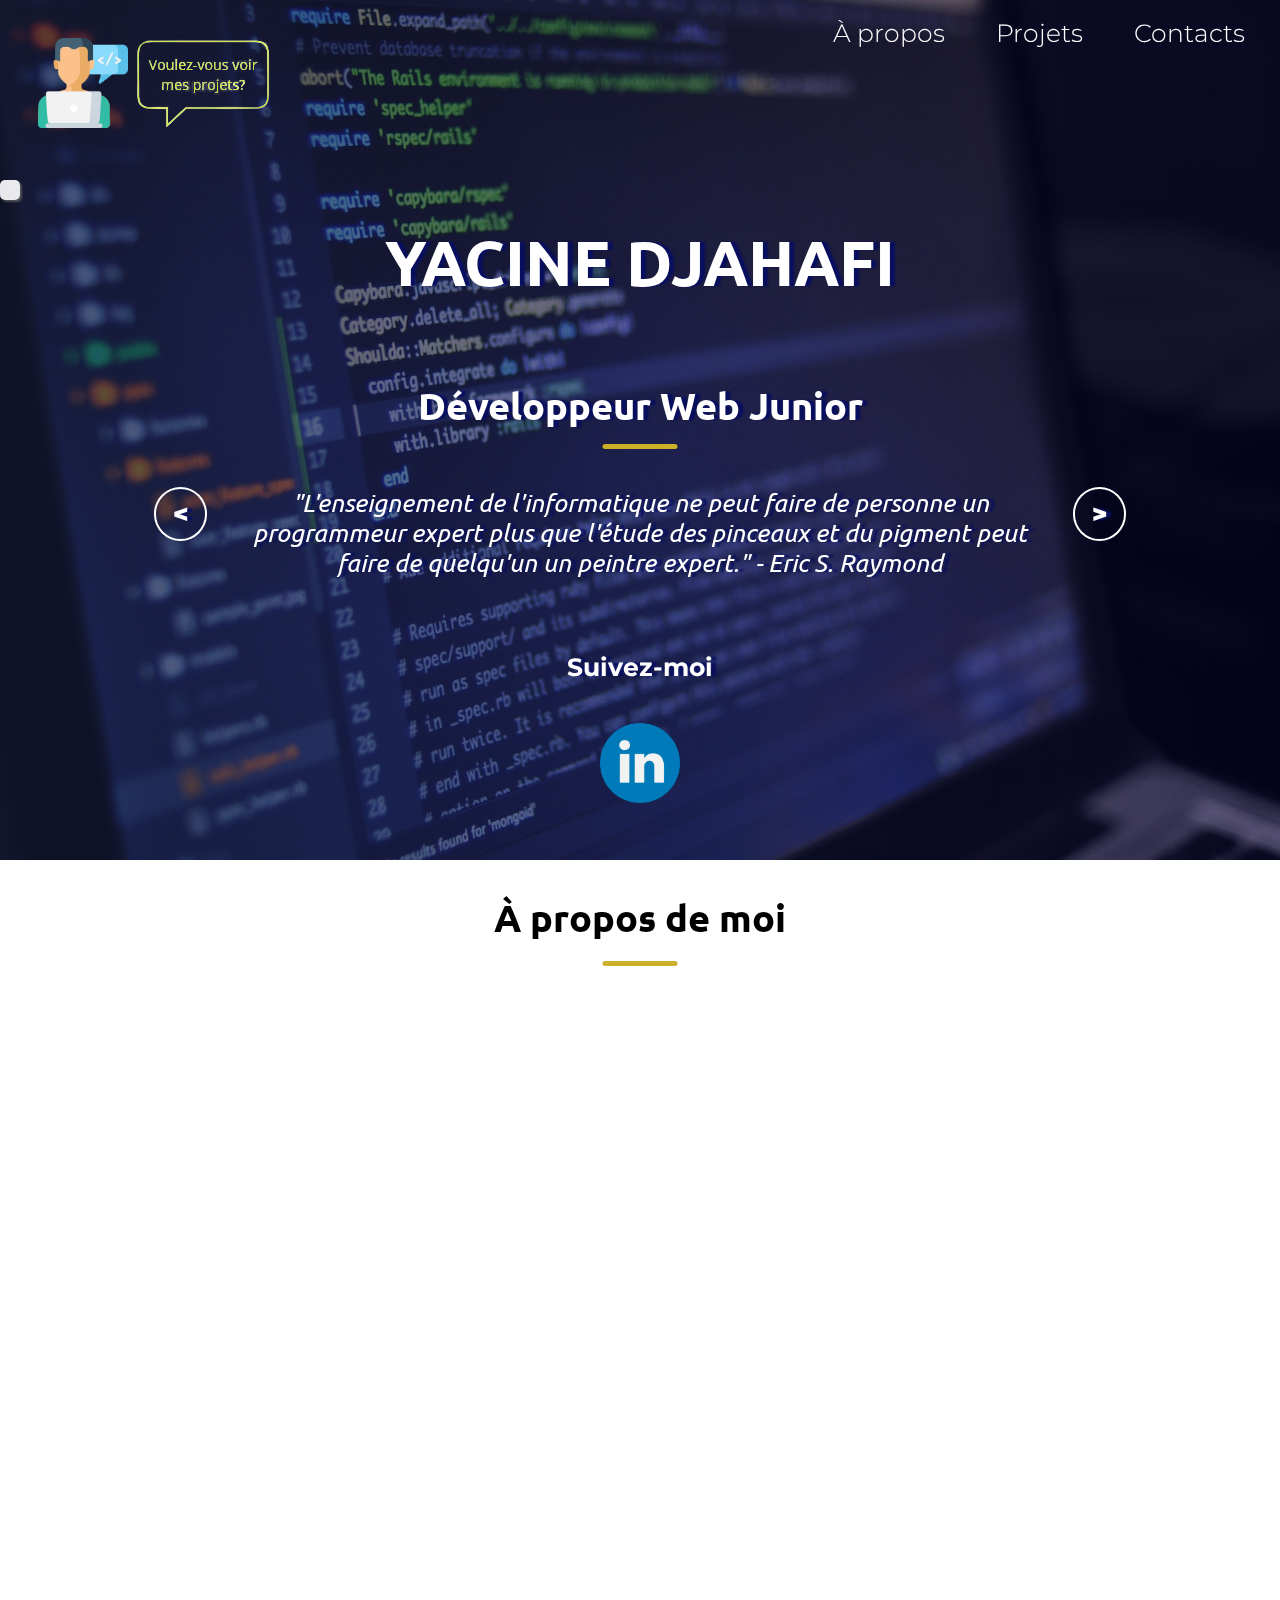
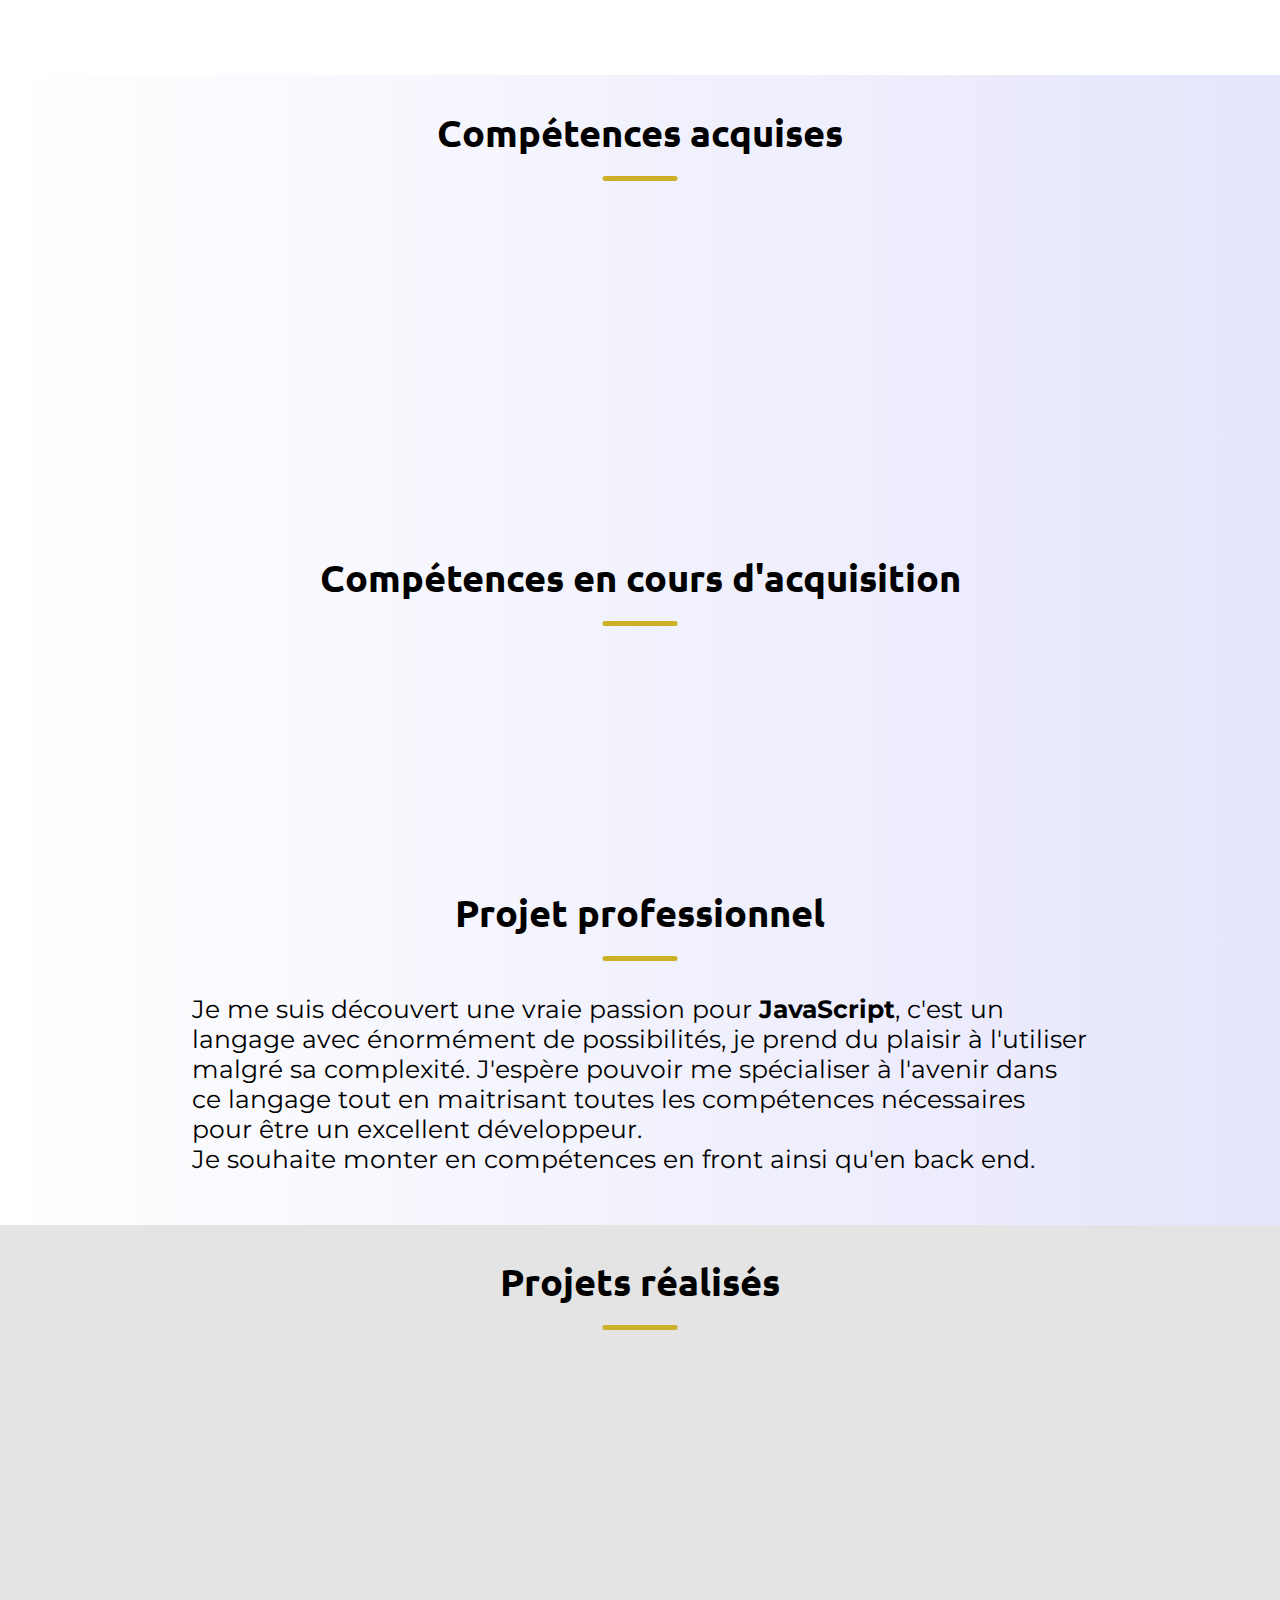
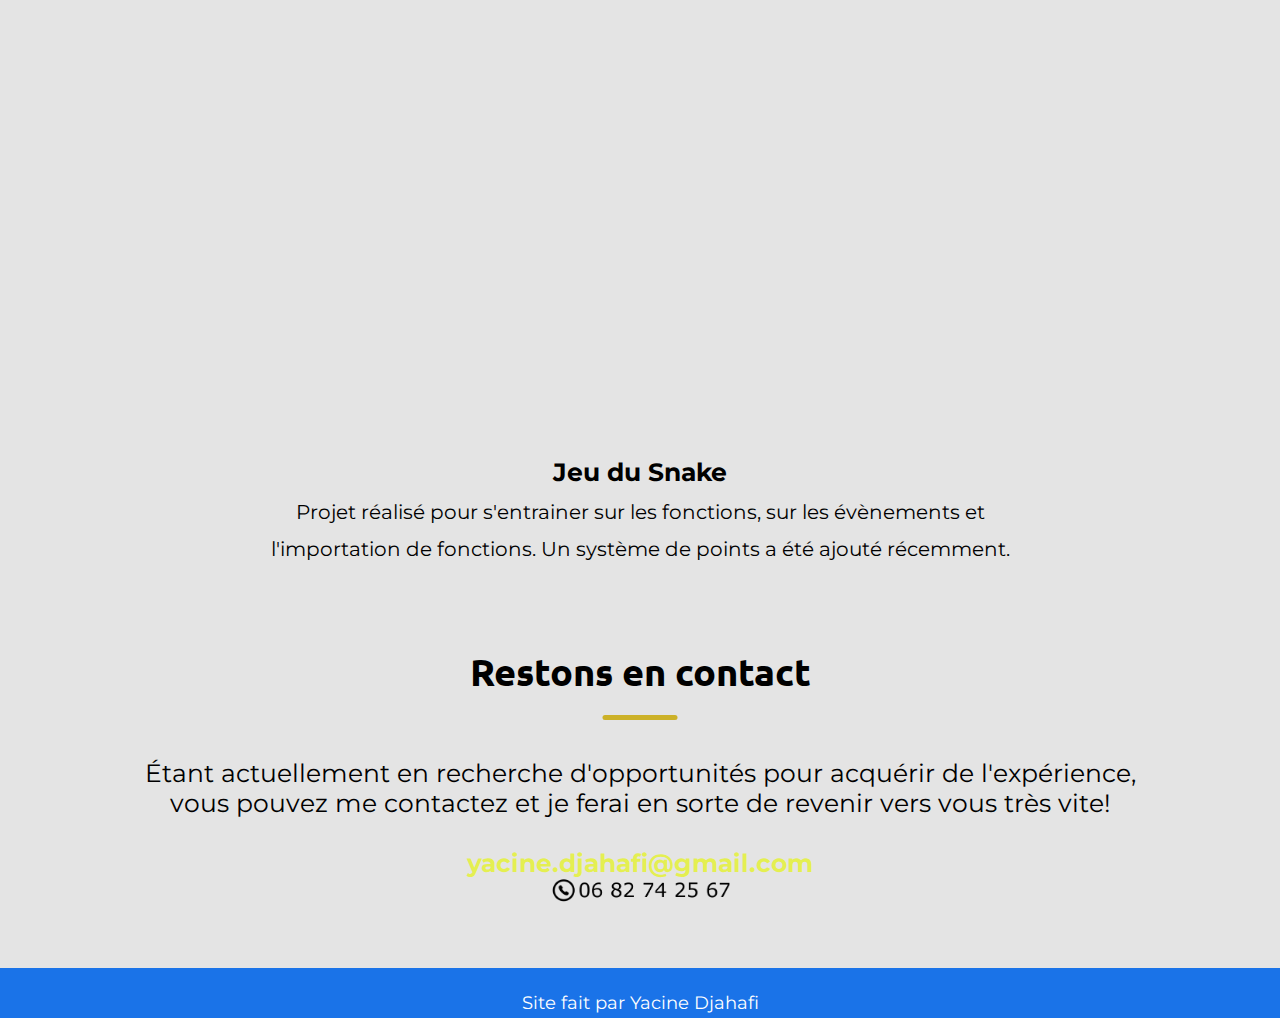
<file: index.html>
<!DOCTYPE html>
<html lang="fr">
<head>
    <meta charset="UTF-8">
    <meta http-equiv="X-UA-Compatible" content="IE=edge">
    <meta name="viewport" content="width=device-width, initial-scale=1.0">
    <link rel="stylesheet" href="style.css">
    <link rel="preconnect" href="https://fonts.googleapis.com">
    <link rel="preconnect" href="https://fonts.gstatic.com" crossorigin>
    <link href="https://fonts.googleapis.com/css2?family=Montserrat&display=swap" rel="stylesheet">
    <link href="https://fonts.googleapis.com/css2?family=Ubuntu:wght@300&display=swap" rel="stylesheet">
    <link href="https://fonts.googleapis.com/css2?family=Parisienne&display=swap" rel="stylesheet">
    <link rel="stylesheet" href="https://cdnjs.cloudflare.com/ajax/libs/font-awesome/6.4.0/css/all.min.css" integrity="sha512-iecdLmaskl7CVkqkXNQ/ZH/XLlvWZOJyj7Yy7tcenmpD1ypASozpmT/E0iPtmFIB46ZmdtAc9eNBvH0H/ZpiBw==" crossorigin="anonymous" referrerpolicy="no-referrer">
    <script defer src="index.js"></script>
    <!-- <script defer src="https://cdnjs.cloudflare.com/ajax/libs/animejs/2.0.2/anime.min.js"></script> -->
    <!-- icone sur l'onglet -->
    <link rel="shortcut icon" href="img/devweb2.png">
    <title>Yacine Djahafi | Portfolio</title>
</head>
<body>
    <div id="bgimg">
        <header>

            <div class="flexhead">
                <div id="logo-dev">
                    <img draggable="false" class="logo" src="img/devweb1.png" alt="logo dev web">
                    <a draggable="false" href="#projets-container"><img draggable="false" src="img/message-hover.png" alt="message voulez vous voir mes projets"></a>
                </div>
                <ul id="flex-menu">
                    <!-- <li><a href="#">Accueil</a></li> -->
                    <li class="delay hidden-left"><a href="#section2">À propos</a></li>
                    <li class="delay hidden-left"><a href="#projets-container">Projets</a></li>
                    <li class="delay hidden-left"><a href="#contact">Contacts</a></li>
                </ul> 
                
            </div>
        </header>
    
        <!-- <div id="fixed-head">
            <p>Yacine Djahafi</p>
        </div> -->

        <section id="section1">
            <!-- CREER UNE ANIMATION -->
            <h1 class = "delay hidden-left">YACINE DJAHAFI</h1><br><br>
            <h2 class="delay hidden-right">Développeur Web Junior</h2> <br>

            <!-- Slider de citation -->
            <div id="citation-container">
                <div class="citationSlider">
                    
                    <p onclick="addSlide(-1)" class="previous hidden-left citation-delay">&lt;</p>
                    <h3 class="citation-delay citations hidden-down">"L'enseignement de l'informatique ne peut faire de personne un programmeur expert plus que l'étude des pinceaux et du pigment peut faire de quelqu'un un peintre expert." - Eric S. Raymond</h3>
                    <p onclick="addSlide(1)" class="next hidden-right citation-delay">></p>
                </div>
            </div>
            <div class="reseaux">
                <h4 class="hidden-up delay">Suivez-moi</h4>
                <a draggable="false" target="_blank" href="https://www.linkedin.com/in/yacine-djahafi/"><img draggable="false" class="linkedin hidden-left" src="img/linkedin2.png" alt="logo de LinkedIn"></a>
            </div>

            <div class="mouse">
                <!-- METTRE UNE SOURIS? -->
            </div>    
           
            <!-- SIDEBAR -->
            <div class="sidebar">
                <a target="_blank" href="https://www.linkedin.com/in/yacine-djahafi/"><i class="fa-brands fa-linkedin icon"></i></a>
                <a target="_blank" href="mailto:yacine.djahafi@gmail.com"><i class="fa-solid fa-envelope icon"></i></a>
            </div>
        </section>

        <section id="section2">
            <h2 class="hidden-right">À propos de moi</h2>
            <div class="flex">
                <div class="section propos hidden-left second-delay">
                    <p>Je m'appelle Yacine, j'ai 29 ans.</p>
                    <p>Déterminé, souriant, organisé et attentif au détail.</p>
                    <p>J'ai travaillé ces huit dernières années dans la restauration.</p>
                    <p>L'univers de la programmation a su attiser ma <strong>curiosité</strong>, elle ne fait que grandir depuis lors.</p>
                    <p>Passionné de musique classique, je joue notamment du piano et depuis récemment du violon.</p>
                    <p>Je suis actuellement une <strong>formation au GRETA</strong> pour obtenir, à terme, un <strong>titre professionnel de développeur web et web mobile</strong> à la fin de l'année 2023.</p>
                </div>
                <div class="hidden-down">
                    <img draggable="false" id="ma-photo" src="img/photo.jpg" alt="photo de moi">
                    <p id="cv">
                        <a href="img/YacineDjahafi-CV.pdf" target="_blank">Télécharger mon CV</a>
                    </p>
                </div>
            </div>
        </section>

        <section class="section5">
            <!-- Programme de la première partie de la formation -->
            <h2>Compétences acquises</h2>
            <!-- REMPLACER PAR ARBORESCENCE DE PROGRESSION -->
            <div class="flex">
                <div class="skill hidden-down"><svg xmlns="http://www.w3.org/2000/svg" viewBox="0 0 384 512"><!--! Font Awesome Pro 6.2.1 by @fontawesome - https://fontawesome.com License - https://fontawesome.com/license (Commercial License) Copyright 2022 Fonticons, Inc. --><path d="M0 32l34.9 395.8L191.5 480l157.6-52.2L384 32H0zm308.2 127.9H124.4l4.1 49.4h175.6l-13.6 148.4-97.9 27v.3h-1.1l-98.7-27.3-6-75.8h47.7L138 320l53.5 14.5 53.7-14.5 6-62.2H84.3L71.5 112.2h241.1l-4.4 47.7z"/></svg> </div>
                <div class="skill hidden-up"><svg xmlns="http://www.w3.org/2000/svg" viewBox="0 0 384 512"><!--! Font Awesome Pro 6.2.1 by @fontawesome - https://fontawesome.com License - https://fontawesome.com/license (Commercial License) Copyright 2022 Fonticons, Inc. --><path d="M0 32l34.9 395.8L192 480l157.1-52.2L384 32H0zm313.1 80l-4.8 47.3L193 208.6l-.3.1h111.5l-12.8 146.6-98.2 28.7-98.8-29.2-6.4-73.9h48.9l3.2 38.3 52.6 13.3 54.7-15.4 3.7-61.6-166.3-.5v-.1l-.2.1-3.6-46.3L193.1 162l6.5-2.7H76.7L70.9 112h242.2z"/></svg></div>
                <div class="skill hidden-down"><svg xmlns="http://www.w3.org/2000/svg" viewBox="0 0 448 512"><!--! Font Awesome Pro 6.2.1 by @fontawesome - https://fontawesome.com License - https://fontawesome.com/license (Commercial License) Copyright 2022 Fonticons, Inc. --><path d="M0 32v448h448V32H0zm243.8 349.4c0 43.6-25.6 63.5-62.9 63.5-33.7 0-53.2-17.4-63.2-38.5l34.3-20.7c6.6 11.7 12.6 21.6 27.1 21.6 13.8 0 22.6-5.4 22.6-26.5V237.7h42.1v143.7zm99.6 63.5c-39.1 0-64.4-18.6-76.7-43l34.3-19.8c9 14.7 20.8 25.6 41.5 25.6 17.4 0 28.6-8.7 28.6-20.8 0-14.4-11.4-19.5-30.7-28l-10.5-4.5c-30.4-12.9-50.5-29.2-50.5-63.5 0-31.6 24.1-55.6 61.6-55.6 26.8 0 46 9.3 59.8 33.7L368 290c-7.2-12.9-15-18-27.1-18-12.3 0-20.1 7.8-20.1 18 0 12.6 7.8 17.7 25.9 25.6l10.5 4.5c35.8 15.3 55.9 31 55.9 66.2 0 37.8-29.8 58.6-69.7 58.6z"/></svg></div>
                <div class="skill hidden-up"><svg xmlns="http://www.w3.org/2000/svg" viewBox="0 0 640 512"><!--! Font Awesome Pro 6.2.1 by @fontawesome - https://fontawesome.com License - https://fontawesome.com/license (Commercial License) Copyright 2022 Fonticons, Inc. --><path d="M320 104.5c171.4 0 303.2 72.2 303.2 151.5S491.3 407.5 320 407.5c-171.4 0-303.2-72.2-303.2-151.5S148.7 104.5 320 104.5m0-16.8C143.3 87.7 0 163 0 256s143.3 168.3 320 168.3S640 349 640 256 496.7 87.7 320 87.7zM218.2 242.5c-7.9 40.5-35.8 36.3-70.1 36.3l13.7-70.6c38 0 63.8-4.1 56.4 34.3zM97.4 350.3h36.7l8.7-44.8c41.1 0 66.6 3 90.2-19.1 26.1-24 32.9-66.7 14.3-88.1-9.7-11.2-25.3-16.7-46.5-16.7h-70.7L97.4 350.3zm185.7-213.6h36.5l-8.7 44.8c31.5 0 60.7-2.3 74.8 10.7 14.8 13.6 7.7 31-8.3 113.1h-37c15.4-79.4 18.3-86 12.7-92-5.4-5.8-17.7-4.6-47.4-4.6l-18.8 96.6h-36.5l32.7-168.6zM505 242.5c-8 41.1-36.7 36.3-70.1 36.3l13.7-70.6c38.2 0 63.8-4.1 56.4 34.3zM384.2 350.3H421l8.7-44.8c43.2 0 67.1 2.5 90.2-19.1 26.1-24 32.9-66.7 14.3-88.1-9.7-11.2-25.3-16.7-46.5-16.7H417l-32.8 168.7z"/></svg></div>
                <div class="skill hidden-down"><img draggable="false" src="img/serveur-sql.png" alt="My sql logo" class="logos"></div> <!-- <a href="https://www.flaticon.com/fr/icones-gratuites/sql" title="sql icônes">Sql icônes créées par juicy_fish - Flaticon</a>-->
                <div class="skill hidden-up"><svg xmlns="http://www.w3.org/2000/svg" viewBox="0 0 512 512"><!--! Font Awesome Pro 6.2.1 by @fontawesome - https://fontawesome.com License - https://fontawesome.com/license (Commercial License) Copyright 2022 Fonticons, Inc. --><path d="M216.29 158.39H137C97 147.9 6.51 150.63 6.51 233.18c0 30.09 15 51.23 35 61-25.1 23-37 33.85-37 49.21 0 11 4.47 21.14 17.89 26.81C8.13 383.61 0 393.35 0 411.65c0 32.11 28.05 50.82 101.63 50.82 70.75 0 111.79-26.42 111.79-73.18 0-58.66-45.16-56.5-151.63-63l13.43-21.55c27.27 7.58 118.7 10 118.7-67.89 0-18.7-7.73-31.71-15-41.07l37.41-2.84zm-63.42 241.9c0 32.06-104.89 32.1-104.89 2.43 0-8.14 5.27-15 10.57-21.54 77.71 5.3 94.32 3.37 94.32 19.11zm-50.81-134.58c-52.8 0-50.46-71.16 1.2-71.16 49.54 0 50.82 71.16-1.2 71.16zm133.3 100.51v-32.1c26.75-3.66 27.24-2 27.24-11V203.61c0-8.5-2.05-7.38-27.24-16.26l4.47-32.92H324v168.71c0 6.51.4 7.32 6.51 8.14l20.73 2.84v32.1zm52.45-244.31c-23.17 0-36.59-13.43-36.59-36.61s13.42-35.77 36.59-35.77c23.58 0 37 12.62 37 35.77s-13.42 36.61-37 36.61zM512 350.46c-17.49 8.53-43.1 16.26-66.28 16.26-48.38 0-66.67-19.5-66.67-65.46V194.75c0-5.42 1.05-4.06-31.71-4.06V154.5c35.78-4.07 50-22 54.47-66.27h38.63c0 65.83-1.34 61.81 3.26 61.81H501v40.65h-60.56v97.15c0 6.92-4.92 51.41 60.57 26.84z"/></svg></div>
                <div class="skill hidden-down"><svg xmlns="http://www.w3.org/2000/svg" viewBox="0 0 496 512"><!--! Font Awesome Pro 6.2.1 by @fontawesome - https://fontawesome.com License - https://fontawesome.com/license (Commercial License) Copyright 2022 Fonticons, Inc. --><path d="M165.9 397.4c0 2-2.3 3.6-5.2 3.6-3.3.3-5.6-1.3-5.6-3.6 0-2 2.3-3.6 5.2-3.6 3-.3 5.6 1.3 5.6 3.6zm-31.1-4.5c-.7 2 1.3 4.3 4.3 4.9 2.6 1 5.6 0 6.2-2s-1.3-4.3-4.3-5.2c-2.6-.7-5.5.3-6.2 2.3zm44.2-1.7c-2.9.7-4.9 2.6-4.6 4.9.3 2 2.9 3.3 5.9 2.6 2.9-.7 4.9-2.6 4.6-4.6-.3-1.9-3-3.2-5.9-2.9zM244.8 8C106.1 8 0 113.3 0 252c0 110.9 69.8 205.8 169.5 239.2 12.8 2.3 17.3-5.6 17.3-12.1 0-6.2-.3-40.4-.3-61.4 0 0-70 15-84.7-29.8 0 0-11.4-29.1-27.8-36.6 0 0-22.9-15.7 1.6-15.4 0 0 24.9 2 38.6 25.8 21.9 38.6 58.6 27.5 72.9 20.9 2.3-16 8.8-27.1 16-33.7-55.9-6.2-112.3-14.3-112.3-110.5 0-27.5 7.6-41.3 23.6-58.9-2.6-6.5-11.1-33.3 2.6-67.9 20.9-6.5 69 27 69 27 20-5.6 41.5-8.5 62.8-8.5s42.8 2.9 62.8 8.5c0 0 48.1-33.6 69-27 13.7 34.7 5.2 61.4 2.6 67.9 16 17.7 25.8 31.5 25.8 58.9 0 96.5-58.9 104.2-114.8 110.5 9.2 7.9 17 22.9 17 46.4 0 33.7-.3 75.4-.3 83.6 0 6.5 4.6 14.4 17.3 12.1C428.2 457.8 496 362.9 496 252 496 113.3 383.5 8 244.8 8zM97.2 352.9c-1.3 1-1 3.3.7 5.2 1.6 1.6 3.9 2.3 5.2 1 1.3-1 1-3.3-.7-5.2-1.6-1.6-3.9-2.3-5.2-1zm-10.8-8.1c-.7 1.3.3 2.9 2.3 3.9 1.6 1 3.6.7 4.3-.7.7-1.3-.3-2.9-2.3-3.9-2-.6-3.6-.3-4.3.7zm32.4 35.6c-1.6 1.3-1 4.3 1.3 6.2 2.3 2.3 5.2 2.6 6.5 1 1.3-1.3.7-4.3-1.3-6.2-2.2-2.3-5.2-2.6-6.5-1zm-11.4-14.7c-1.6 1-1.6 3.6 0 5.9 1.6 2.3 4.3 3.3 5.6 2.3 1.6-1.3 1.6-3.9 0-6.2-1.4-2.3-4-3.3-5.6-2z"/></svg></div>
                <div class="skill hidden-up"><svg xmlns="http://www.w3.org/2000/svg" viewBox="0 0 512 512"><!--! Font Awesome Pro 6.2.1 by @fontawesome - https://fontawesome.com License - https://fontawesome.com/license (Commercial License) Copyright 2022 Fonticons, Inc. --><path d="M61.7 169.4l101.5 278C92.2 413 43.3 340.2 43.3 256c0-30.9 6.6-60.1 18.4-86.6zm337.9 75.9c0-26.3-9.4-44.5-17.5-58.7-10.8-17.5-20.9-32.4-20.9-49.9 0-19.6 14.8-37.8 35.7-37.8.9 0 1.8.1 2.8.2-37.9-34.7-88.3-55.9-143.7-55.9-74.3 0-139.7 38.1-177.8 95.9 5 .2 9.7.3 13.7.3 22.2 0 56.7-2.7 56.7-2.7 11.5-.7 12.8 16.2 1.4 17.5 0 0-11.5 1.3-24.3 2l77.5 230.4L249.8 247l-33.1-90.8c-11.5-.7-22.3-2-22.3-2-11.5-.7-10.1-18.2 1.3-17.5 0 0 35.1 2.7 56 2.7 22.2 0 56.7-2.7 56.7-2.7 11.5-.7 12.8 16.2 1.4 17.5 0 0-11.5 1.3-24.3 2l76.9 228.7 21.2-70.9c9-29.4 16-50.5 16-68.7zm-139.9 29.3l-63.8 185.5c19.1 5.6 39.2 8.7 60.1 8.7 24.8 0 48.5-4.3 70.6-12.1-.6-.9-1.1-1.9-1.5-2.9l-65.4-179.2zm183-120.7c.9 6.8 1.4 14 1.4 21.9 0 21.6-4 45.8-16.2 76.2l-65 187.9C426.2 403 468.7 334.5 468.7 256c0-37-9.4-71.8-26-102.1zM504 256c0 136.8-111.3 248-248 248C119.2 504 8 392.7 8 256 8 119.2 119.2 8 256 8c136.7 0 248 111.2 248 248zm-11.4 0c0-130.5-106.2-236.6-236.6-236.6C125.5 19.4 19.4 125.5 19.4 256S125.6 492.6 256 492.6c130.5 0 236.6-106.1 236.6-236.6z"/></svg></div>
                <div class="skill hidden-down"><img draggable="false" src="img/GIMP.svg" alt="Gimp icon" class="logos"></div>
                <div class="skill hidden-up"><img draggable="false" id="miro" src="img/miro.svg" alt="Miro icon" class="logos"></div>
            </div>

            <h2>Compétences en cours d'acquisition</h2>
            <div class="flex">
                <div class="skill hidden-up"><svg xmlns="http://www.w3.org/2000/svg" viewBox="0 0 512 512"><!--! Font Awesome Pro 6.4.0 by @fontawesome - https://fontawesome.com License - https://fontawesome.com/license (Commercial License) Copyright 2023 Fonticons, Inc. --><path d="M418.2 177.2c-5.4-1.8-10.8-3.5-16.2-5.1.9-3.7 1.7-7.4 2.5-11.1 12.3-59.6 4.2-107.5-23.1-123.3-26.3-15.1-69.2.6-112.6 38.4-4.3 3.7-8.5 7.6-12.5 11.5-2.7-2.6-5.5-5.2-8.3-7.7-45.5-40.4-91.1-57.4-118.4-41.5-26.2 15.2-34 60.3-23 116.7 1.1 5.6 2.3 11.1 3.7 16.7-6.4 1.8-12.7 3.8-18.6 5.9C38.3 196.2 0 225.4 0 255.6c0 31.2 40.8 62.5 96.3 81.5 4.5 1.5 9 3 13.6 4.3-1.5 6-2.8 11.9-4 18-10.5 55.5-2.3 99.5 23.9 114.6 27 15.6 72.4-.4 116.6-39.1 3.5-3.1 7-6.3 10.5-9.7 4.4 4.3 9 8.4 13.6 12.4 42.8 36.8 85.1 51.7 111.2 36.6 27-15.6 35.8-62.9 24.4-120.5-.9-4.4-1.9-8.9-3-13.5 3.2-.9 6.3-1.9 9.4-2.9 57.7-19.1 99.5-50 99.5-81.7 0-30.3-39.4-59.7-93.8-78.4zM282.9 92.3c37.2-32.4 71.9-45.1 87.7-36 16.9 9.7 23.4 48.9 12.8 100.4-.7 3.4-1.4 6.7-2.3 10-22.2-5-44.7-8.6-67.3-10.6-13-18.6-27.2-36.4-42.6-53.1 3.9-3.7 7.7-7.2 11.7-10.7zM167.2 307.5c5.1 8.7 10.3 17.4 15.8 25.9-15.6-1.7-31.1-4.2-46.4-7.5 4.4-14.4 9.9-29.3 16.3-44.5 4.6 8.8 9.3 17.5 14.3 26.1zm-30.3-120.3c14.4-3.2 29.7-5.8 45.6-7.8-5.3 8.3-10.5 16.8-15.4 25.4-4.9 8.5-9.7 17.2-14.2 26-6.3-14.9-11.6-29.5-16-43.6zm27.4 68.9c6.6-13.8 13.8-27.3 21.4-40.6s15.8-26.2 24.4-38.9c15-1.1 30.3-1.7 45.9-1.7s31 .6 45.9 1.7c8.5 12.6 16.6 25.5 24.3 38.7s14.9 26.7 21.7 40.4c-6.7 13.8-13.9 27.4-21.6 40.8-7.6 13.3-15.7 26.2-24.2 39-14.9 1.1-30.4 1.6-46.1 1.6s-30.9-.5-45.6-1.4c-8.7-12.7-16.9-25.7-24.6-39s-14.8-26.8-21.5-40.6zm180.6 51.2c5.1-8.8 9.9-17.7 14.6-26.7 6.4 14.5 12 29.2 16.9 44.3-15.5 3.5-31.2 6.2-47 8 5.4-8.4 10.5-17 15.5-25.6zm14.4-76.5c-4.7-8.8-9.5-17.6-14.5-26.2-4.9-8.5-10-16.9-15.3-25.2 16.1 2 31.5 4.7 45.9 8-4.6 14.8-10 29.2-16.1 43.4zM256.2 118.3c10.5 11.4 20.4 23.4 29.6 35.8-19.8-.9-39.7-.9-59.5 0 9.8-12.9 19.9-24.9 29.9-35.8zM140.2 57c16.8-9.8 54.1 4.2 93.4 39 2.5 2.2 5 4.6 7.6 7-15.5 16.7-29.8 34.5-42.9 53.1-22.6 2-45 5.5-67.2 10.4-1.3-5.1-2.4-10.3-3.5-15.5-9.4-48.4-3.2-84.9 12.6-94zm-24.5 263.6c-4.2-1.2-8.3-2.5-12.4-3.9-21.3-6.7-45.5-17.3-63-31.2-10.1-7-16.9-17.8-18.8-29.9 0-18.3 31.6-41.7 77.2-57.6 5.7-2 11.5-3.8 17.3-5.5 6.8 21.7 15 43 24.5 63.6-9.6 20.9-17.9 42.5-24.8 64.5zm116.6 98c-16.5 15.1-35.6 27.1-56.4 35.3-11.1 5.3-23.9 5.8-35.3 1.3-15.9-9.2-22.5-44.5-13.5-92 1.1-5.6 2.3-11.2 3.7-16.7 22.4 4.8 45 8.1 67.9 9.8 13.2 18.7 27.7 36.6 43.2 53.4-3.2 3.1-6.4 6.1-9.6 8.9zm24.5-24.3c-10.2-11-20.4-23.2-30.3-36.3 9.6.4 19.5.6 29.5.6 10.3 0 20.4-.2 30.4-.7-9.2 12.7-19.1 24.8-29.6 36.4zm130.7 30c-.9 12.2-6.9 23.6-16.5 31.3-15.9 9.2-49.8-2.8-86.4-34.2-4.2-3.6-8.4-7.5-12.7-11.5 15.3-16.9 29.4-34.8 42.2-53.6 22.9-1.9 45.7-5.4 68.2-10.5 1 4.1 1.9 8.2 2.7 12.2 4.9 21.6 5.7 44.1 2.5 66.3zm18.2-107.5c-2.8.9-5.6 1.8-8.5 2.6-7-21.8-15.6-43.1-25.5-63.8 9.6-20.4 17.7-41.4 24.5-62.9 5.2 1.5 10.2 3.1 15 4.7 46.6 16 79.3 39.8 79.3 58 0 19.6-34.9 44.9-84.8 61.4zm-149.7-15c25.3 0 45.8-20.5 45.8-45.8s-20.5-45.8-45.8-45.8c-25.3 0-45.8 20.5-45.8 45.8s20.5 45.8 45.8 45.8z"/></svg></div>
                <div class="skill hidden-down"><svg xmlns="http://www.w3.org/2000/svg" viewBox="0 0 448 512"><!--! Font Awesome Pro 6.2.1 by @fontawesome - https://fontawesome.com License - https://fontawesome.com/license (Commercial License) Copyright 2022 Fonticons, Inc. --><path d="M185.7 268.1h76.2l-38.1-91.6-38.1 91.6zM223.8 32L16 106.4l31.8 275.7 176 97.9 176-97.9 31.8-275.7zM354 373.8h-48.6l-26.2-65.4H168.6l-26.2 65.4H93.7L223.8 81.5z"/></svg></div>
                <div class="skill hidden-up"><svg xmlns="http://www.w3.org/2000/svg" viewBox="0 0 448 512"><!--! Font Awesome Pro 6.2.1 by @fontawesome - https://fontawesome.com License - https://fontawesome.com/license (Commercial License) Copyright 2022 Fonticons, Inc. --><path d="M224 508c-6.7 0-13.5-1.8-19.4-5.2l-61.7-36.5c-9.2-5.2-4.7-7-1.7-8 12.3-4.3 14.8-5.2 27.9-12.7 1.4-.8 3.2-.5 4.6.4l47.4 28.1c1.7 1 4.1 1 5.7 0l184.7-106.6c1.7-1 2.8-3 2.8-5V149.3c0-2.1-1.1-4-2.9-5.1L226.8 37.7c-1.7-1-4-1-5.7 0L36.6 144.3c-1.8 1-2.9 3-2.9 5.1v213.1c0 2 1.1 4 2.9 4.9l50.6 29.2c27.5 13.7 44.3-2.4 44.3-18.7V167.5c0-3 2.4-5.3 5.4-5.3h23.4c2.9 0 5.4 2.3 5.4 5.3V378c0 36.6-20 57.6-54.7 57.6-10.7 0-19.1 0-42.5-11.6l-48.4-27.9C8.1 389.2.7 376.3.7 362.4V149.3c0-13.8 7.4-26.8 19.4-33.7L204.6 9c11.7-6.6 27.2-6.6 38.8 0l184.7 106.7c12 6.9 19.4 19.8 19.4 33.7v213.1c0 13.8-7.4 26.7-19.4 33.7L243.4 502.8c-5.9 3.4-12.6 5.2-19.4 5.2zm149.1-210.1c0-39.9-27-50.5-83.7-58-57.4-7.6-63.2-11.5-63.2-24.9 0-11.1 4.9-25.9 47.4-25.9 37.9 0 51.9 8.2 57.7 33.8.5 2.4 2.7 4.2 5.2 4.2h24c1.5 0 2.9-.6 3.9-1.7s1.5-2.6 1.4-4.1c-3.7-44.1-33-64.6-92.2-64.6-52.7 0-84.1 22.2-84.1 59.5 0 40.4 31.3 51.6 81.8 56.6 60.5 5.9 65.2 14.8 65.2 26.7 0 20.6-16.6 29.4-55.5 29.4-48.9 0-59.6-12.3-63.2-36.6-.4-2.6-2.6-4.5-5.3-4.5h-23.9c-3 0-5.3 2.4-5.3 5.3 0 31.1 16.9 68.2 97.8 68.2 58.4-.1 92-23.2 92-63.4z"/></svg></div>
                <div class="skill hidden-down"><img draggable="false" id="twig" src="img/twig1.png" alt="Twig Logo" class="logos"></div>
                <div class="skill hidden-up"><svg xmlns="http://www.w3.org/2000/svg" viewBox="0 0 512 512"><!--! Font Awesome Pro 6.2.1 by @fontawesome - https://fontawesome.com License - https://fontawesome.com/license (Commercial License) Copyright 2022 Fonticons, Inc. --><path d="M256 8C119 8 8 119 8 256s111 248 248 248 248-111 248-248S393 8 256 8zm133.74 143.54c-11.47.41-19.4-6.45-19.77-16.87-.27-9.18 6.68-13.44 6.53-18.85-.23-6.55-10.16-6.82-12.87-6.67-39.78 1.29-48.59 57-58.89 113.85 21.43 3.15 36.65-.72 45.14-6.22 12-7.75-3.34-15.72-1.42-24.56 4-18.16 32.55-19 32 5.3-.36 17.86-25.92 41.81-77.6 35.7-10.76 59.52-18.35 115-58.2 161.72-29 34.46-58.4 39.82-71.58 40.26-24.65.85-41-12.31-41.58-29.84-.56-17 14.45-26.26 24.31-26.59 21.89-.75 30.12 25.67 14.88 34-12.09 9.71.11 12.61 2.05 12.55 10.42-.36 17.34-5.51 22.18-9 24-20 33.24-54.86 45.35-118.35 8.19-49.66 17-78 18.23-82-16.93-12.75-27.08-28.55-49.85-34.72-15.61-4.23-25.12-.63-31.81 7.83-7.92 10-5.29 23 2.37 30.7l12.63 14c15.51 17.93 24 31.87 20.8 50.62-5.06 29.93-40.72 52.9-82.88 39.94-36-11.11-42.7-36.56-38.38-50.62 7.51-24.15 42.36-11.72 34.62 13.6-2.79 8.6-4.92 8.68-6.28 13.07-4.56 14.77 41.85 28.4 51-1.39 4.47-14.52-5.3-21.71-22.25-39.85-28.47-31.75-16-65.49 2.95-79.67C204.23 140.13 251.94 197 262 205.29c37.17-109 100.53-105.46 102.43-105.53 25.16-.81 44.19 10.59 44.83 28.65.25 7.69-4.17 22.59-19.52 23.13z"/></svg></div>
            </div>

            <h2>Projet professionnel</h2>
                <div>
                    <p id="skillprogress">Je me suis découvert une vraie passion pour <strong>JavaScript</strong>, c'est un langage avec énormément de possibilités, je prend du plaisir à l'utiliser malgré sa complexité.
                        J'espère pouvoir me spécialiser à l'avenir dans ce langage tout en maitrisant toutes les compétences nécessaires pour être un excellent développeur. <br>Je souhaite monter en compétences en front ainsi qu'en back end.</p>
                </div>
        </section>

        <section id="section7">
            <h2>Projets réalisés</h2>
            <!-- SLIDER DES PROJETS REALISES OU EN COURS -->
            <div id="projets-container">
                <a class="projet hidden-right" draggable="false" target="_blank" href="https://yacinedjahafi.github.io/Snake.github.io/"><img draggable="false" src="img/projets/Snake.png" alt="" ></a>
            <div class="sliderprojet">
                <p onclick="Slider(-1)" class="previousSlide hidden-up">&lt;</p>
                <p onclick="Slider(1)" class="nextSlide hidden-down">></p>
                </div>
                <p id="description"><span><strong>Jeu du Snake</strong></span><br>Projet réalisé pour s'entrainer sur les fonctions, sur les évènements et l'importation de fonctions. Un système de points a été ajouté récemment.</p>
            </div>
        </section>

        <section id="contact">
            <h2>Restons en contact</h2>
            <br>
            <p>Étant actuellement en recherche d'opportunités pour acquérir de l'expérience, vous pouvez me contactez et je ferai en sorte de revenir vers vous très vite!</p>
            <br>
            <p><a href="mailto:yacine.djahafi@gmail.com">yacine.djahafi@gmail.com</a>
                <br>
                <!-- numéro de téléphone en img pour éviter un maximum les bot -->
                <img draggable="false" id="phone-number" src="img/tel.png" alt="">
            </p>
        </section>
    <footer>
        <p>Site fait par Yacine Djahafi</p>
    </footer>
</div>
</body>
</html>
</file>
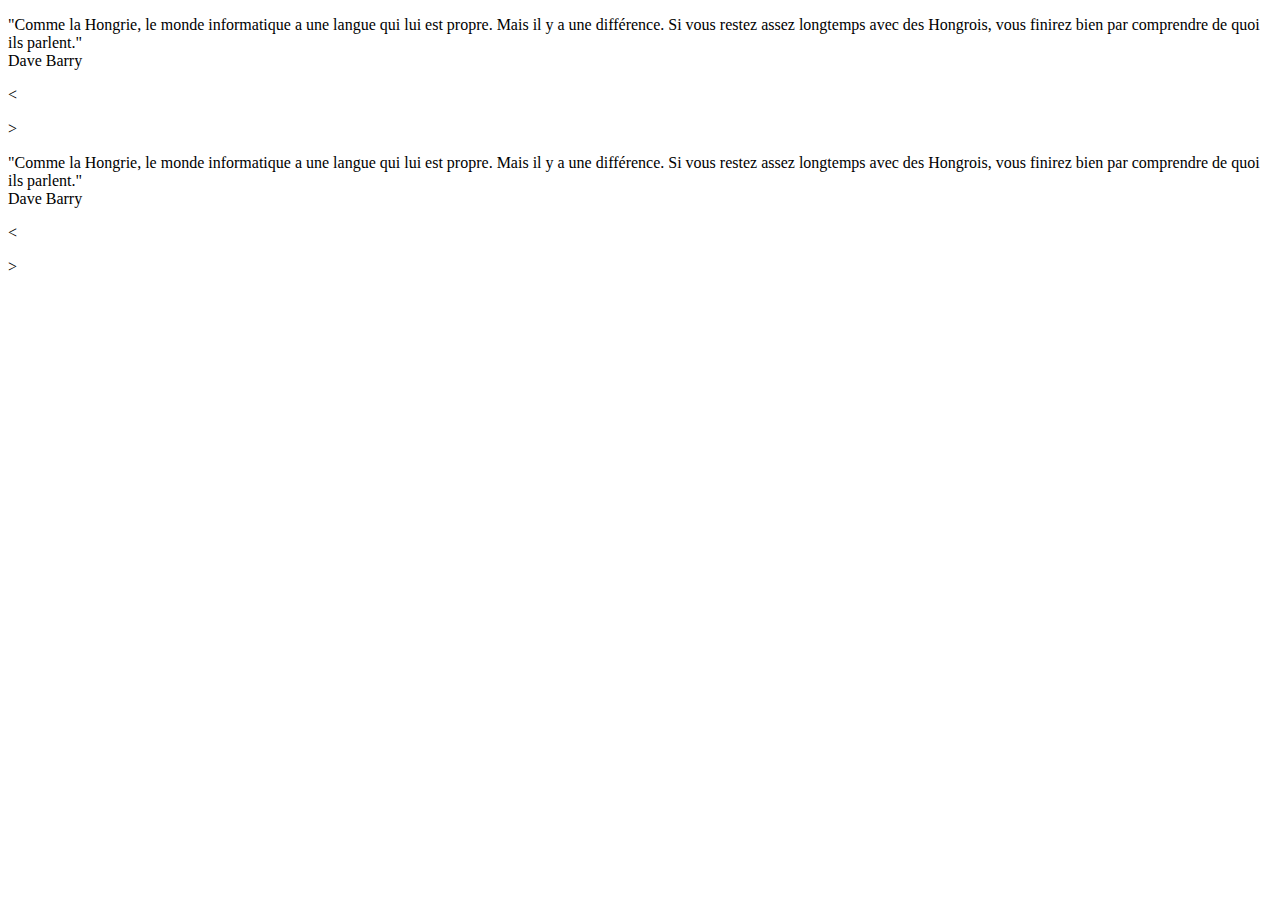
<file: citation.html>
<!DOCTYPE html>
<html lang="en">
<head>
    <meta charset="UTF-8">
    <meta http-equiv="X-UA-Compatible" content="IE=edge">
    <meta name="viewport" content="width=device-width, initial-scale=1.0">
    <script defer src="citation.js"></script>
    <title>Document</title>
</head>
<body>
    <!-- slider de citations -->
    
    <div id="citation-container">
        <p id="citations">"Comme la Hongrie, le monde informatique a une langue qui lui est propre. Mais il y a une différence. Si vous restez assez longtemps avec des Hongrois, vous finirez bien par comprendre de quoi ils parlent." <br> Dave Barry</p>
        <p onclick="addSlide(-1)" href="" class="previous"><</p>
        <p onclick="addSlide(1)" href="" class="next">></p>
    </div>

    <!-- slider des projets-->
    <div id="cursor">
        <p id="citations">"Comme la Hongrie, le monde informatique a une langue qui lui est propre. Mais il y a une différence. Si vous restez assez longtemps avec des Hongrois, vous finirez bien par comprendre de quoi ils parlent." <br> Dave Barry</p>
        <p onclick="addSlide(-1)" href="" class="previous"><</p>
        <p onclick="addSlide(1)" href="" class="next">></p>
    </div>

</body>
</html>
</file>
<file: style.css>
html{
    scroll-behavior: smooth;
    overflow-x: hidden;
}
*{
    margin: 0;
    padding: 0;
    list-style: none;
    text-decoration: none;
    /* box-sizing: border-box;
    border: red solid 1px; */
}
body{
    line-height: 1.2rem;
    font-family: 'Montserrat', sans-serif;
}
header, #section1{
    color: #ffffff;
}
.logo{
    width: 90px;
    margin: 25px 0 0 25px;
}
.linkedin{
    width: 80px;
    margin-top: 2%;
}
h1, h2{
    font-family: 'Ubuntu', sans-serif;
    line-height: 2.5rem;
}
h1{
    margin-top: 20px;
}
/* animation h1 */
/* bannière */
/* #fixed-head{
    background-color: rgba(34, 113, 231, 0.836);
    text-shadow: none;
    position: fixed;
    top: 0px;
    width: 100vw;
    height: 8vh;
    z-index: 3; 
}*/
/* mettre transition */
#fixed-head p{
    text-align: center;
    font-size: 40px;
    font-weight: 700;
    font-family: 'Parisienne', cursive;
    color: rgb(255, 255, 255);
    position: relative;
    top: 20px;
}
#cv a{
background-color: transparent;
font-weight: 700;
line-height: 30px;
color: rgb(0, 89, 255);
padding: 15px 15px;
font-size: 14px;
border: 1px solid #999;
border-radius: 10px;
transition: 0.5s;
}
#cv a:hover{
    color: #ffffff;
    background-color: #1a73e8;
}
.section{
    padding-bottom: 20px;
}
.section p{
    margin: 2px 1vw;
}
#section1{
    text-align: center;
    padding: 5% 10% 5% 10%;
    text-shadow: #090f5f 5px 0 2px;
}
/* couleur des sections */
#section2{
    background-color: #ffffff;
}
#section3{
    background-color: #64b5f6;
}
#section4{
    background-color: #64b5f6;
}
.section5{
    /* background:linear-gradient(to right, rgba(255, 255, 255, 0.507)), rgba(1, 1, 66, 0.158);
    background-size: cover;
    background-position: center; */
    background-color: rgb(236, 236, 236);
}
#section7{
    background-color: #dbdbdbc2;
}
#contact p{
    text-align: center;
    width: 80vw;
}
#phone-number{
    width: 60vw;
    position: relative;
    bottom: 15px;
}
a{
    color: black;
}
#contact a{
    color: rgba(229, 245, 4, 0.658);
    font-weight: 700;
    transition: 0.5s;
}
#contact a:hover{
    color: rgb(8, 76, 137);
}
#bgimg{
    background: linear-gradient(to right, rgba(18, 23, 53, 0.692), rgba(1, 1, 66, 0.356)) , no-repeat url("img/pexels-luis-gomes-546819.jpg");
    background-size: cover;
    background-position:center;
    background-attachment: fixed;
}
.icon{
    text-shadow: none;
    font-size: 25px;
}
#ma-photo{
    width: 300px;
    margin-bottom: 25px;
}
/* appliquer un hover? */
.sidebar{
    position: fixed;
    z-index: 5;
    top: 20%;
    left: 0px;
    background-color: rgba(255, 255, 255, 0.911);
    box-shadow: 2px 2px 2px #6b6b6bb0;
    padding: 0.4rem;
    display: grid;
    border-radius: 5px;
}

#logo-email, #logo-phone, #logo-linkedin{ 
    width: 30px;
}
svg, .logos{
    width: 120px;
    height: 110px;
}
h1{
    font-size: 2.5rem;
}
.text{
    vertical-align: middle;
}
h2{
    text-align: center;
    padding: 3% 3% 5% 3%;
    position: relative;
    padding: 5%;
    font-size: 1.5rem;
}
h2::after{
    content: '';
    position: absolute;
    height: 5px;
    width: 3rem;
    background: rgb(204, 177, 40);
    left: 50%;
    transform: translateX(-50%);
    border-radius: 5px;
    bottom: 2px;
    margin: 6px auto;
}
h3{
    width: 80%;
    margin: 20px auto;
    font-style: italic;
    font-size: 1rem;
    font-weight: 300;
    font-family: 'Ubuntu', sans-serif;
}
#cv{
    text-align: center;
    margin-bottom: 20px;
}
.stage div{
    border: solid rgb(241, 218, 142) 2px;
    width: 43%;
    text-align: center;
    border-radius: 20px;
    display: block;
    margin: 2% auto;
}
.stage div p{
    margin: 2%;
}
p{
    padding-bottom: 2%;
}
.flexhead{
    display: flex;
    flex-wrap: wrap;
}

#flex-menu{
    display: flex;
    position: absolute;
    min-width: 30vw;
    right: 1vh;
}
#flex-menu li{
    margin: 2vh 2vw;
    /* width: 124px; */
    height: 34px;
    font-weight: 300;
}
#flex-menu li a{

    color: white;
    
}

 #flex-menu li a:hover{
    color:#64b5f6;
    /* INCOMPATIBLE SUR LES AUTRES NAVIGATEURS */
    /* background: -webkit-linear-gradient(white,#1a73e8); */
    /* background-clip: text; */
    /* -webkit-text-fill-color: transparent; */
    /* transition: 1s; */
} 
#eponge{
    width: 11%;
    float: right;
}
#miro{
    height: 100px;
}
#twig{
    height: 115px;
}
.flex{
    display: flex;
    flex-wrap: wrap;
    justify-content: space-around;
}
#maquette ul li{
    width: 90%;
    margin: 0 auto;
}
figure img{
    display: block;
    max-width: 100%;
    margin: 0 auto;
    padding: 2px;
    transition: transform 1s;
}
figure img:hover{
    transform: scale(1.1)
}
.maqmob{
    width: 190px;
}
#skillprogress{
    width: 70%;
    margin: 0 auto;
    padding: 25px 0;
}
figcaption{
    text-align: center;
    padding: 10px 0;
}
footer{
    background-color: #1a73e8;
    height: 50px;
    text-align: center;
    color: white;
}
footer p{
    position:relative;
    top: 20px;
}
@media screen and (max-width: 759px) {
    #contact p{
        padding: 0;
        margin: 0 auto;
    }
    html{
        overflow-x: hidden;
    }
    #flex-menu{
        display: none;
    }
    #contact{
        background-color: #dbdbdbc2;
    }
    /* SLIDER CITATION VUE TELEPHONE */
    #citation-container{
        margin: auto;
        height: 250px;
        width: 60vw;
    }
    #citations{
        position: static;
    }
    .previous, .next{
        position: absolute;
        bottom: 39vh;
        cursor: pointer;
        font-weight: 900;
        font-size: 25px;
        border: 2px solid white;
        border-radius: 50%;
        width: 20px;
        padding: 8px;
        /* transition: 1s; */
    }
    .previous{
        left: 5vw;
    }
    .next{
        right: 5vw;
    }
    /* SLIDER PROJET VUE TELEPHONE */
    #projets-container img{
        width: 97vw;
        height: 30vh;
    }
    .hidden-down, .hidden-left, .hidden-right, .hidden-up{
        transition: all 2s;
    }
    #projets-container #description span{
        display: block;
        margin: auto;
        width: 50vw;
    }
    #description{
        width: 80vw;
        margin: 0 auto;
    }
    #projets-container{
        margin: 50px auto 0 auto;
        text-align: center;
        height: 63vh;
    }
    .projet{
        position: static;
    }
    .previousSlide, .nextSlide{
        cursor: pointer;
        font-weight: 900;
        font-size: 25px;
        border: 2px solid rgb(94, 94, 94);
        border-radius: 50%;
        width: 20px;
        padding: 9px;
    }
    #description{
        margin-top: 20px;
    }
    .sliderprojet{
        display: flex;
        position: absolute;
        gap: 60vw;
        width: 98vw;
        margin: auto;
    }
    .previousSlide{
        margin: 10px 0 0 10vw;
    }
   .nextSlide{
        margin: 10px 10vw 0 0;
    } 
    .previousSlide:hover{
        transform: scale(1.1);
        color: rgb(28, 100, 233);
        border: 2px solid rgb(28, 100, 233);
    }
    .nextSlide:hover{
        transform: scale(1.1);
        color: rgb(28, 100, 233);
        border: 2px solid rgb(28, 100, 233);
    }

}
.previous:hover, .next:hover{
    /* faire hover */
    transform: scale(1.1);
    color: rgb(28, 100, 233);
    border: 2px solid rgb(28, 100, 233);
    /* text-shadow: rgb(255, 213, 44) 2px 2px 10px ; */
    
}
@media screen and (min-width:760px){
    p{
        margin: 0 auto;
    }
    .section5{
        /* background-color: #42a5f5; */
        background:linear-gradient(to right, rgba(255, 255, 255, 0.808), rgba(91, 91, 236, 0.158));
        /* background-size: cover;
        background-position: center; */
    }
    /* enlever menu et mettre en dur dans la bannière */
    #fixed-head{
        height: 80px;
    }
    /* CITATION SLIDER */
    #citation-container{
        height: 135px;
    }
    #citations{
        margin: auto;
        width: 70vw;
    }
    .citationSlider{
        display: flex;
        position: absolute;
    }   
    .sliderprojet{
        display: flex;
        position: absolute;
        gap: 60vw;
        width: 100%;
        margin: auto;
    }
    #description{
        margin: 50px auto;
        line-height: 1.5rem;
        font-size: 20px;
        width: 60vw;
    }
    .citationSlider{
        width: 80vw;
    }
    .citationSlider h3{
        margin: 0;
        width: 80%;
        font-size: 25px;
        margin: auto;
    }
    .previous, .next{
        cursor: pointer;
        font-weight: 900;
        font-size: 25px;
        border: 2px solid white;
        border-radius: 50%;
        width: 30px;
        height: 30px;
        padding: 10px;
        /* transition: 1s; */
        margin: 0 2vw;
    }
    .next{
        right: 5vw;
    }
    .previous:hover{
        transform: scale(1.1);
        color: rgb(28, 100, 233);
        border: 2px solid rgb(28, 100, 233);
    }
    .next:hover{
        transform: scale(1.1);
        color: rgb(28, 100, 233);
        border: 2px solid rgb(28, 100, 233);
    }
 
    #phone-number{
        width: 14vw;
        position: relative;
        bottom: 15px;
      }
    #contact {
        padding-top: 90px;
        background-color: #dbdbdbc2;
    }
    #contact p{
        padding: 0;
        margin: 0 auto;
    }
    #contact a{
        margin-bottom: 15px;
    }
    #section1{
        padding: 5% 10% 4% 10%;
    }
    #linkedin{
        width: 70px;
    }
    h2{
    padding: 2%;
    }
    h3{
        width: 70%;
        margin: 50px auto;
        font-style: italic;
        font-weight: 300;
        font-family: 'Ubuntu', sans-serif;
    }
    #maquette{
        display: flex;
        flex-wrap: wrap;
        justify-content: space-around;
    }
    #maquette li{
        width: 45%;
    }
    .reseaux{
        margin:0 auto;
    }
    section{
        margin: 0 auto;
        padding-bottom: 2%;
    }
    .section{
        width: 90%;
        margin: 0 auto;
    }
    *{
    font-size: 25px;
    }
    .menu-btn{
        position: fixed;
        width: 75px;
    }
    .stage{
        display: flex;
        flex-wrap: wrap;
        justify-content: space-around;
    }
    .stage div{
        width: 40%;
    }
    .propos{
        width: 50%;
    }
    h4{
        padding: 3% 0 2% 0;
    }
    .flex{
        width: 80vw;
        margin: 50px auto;
    }
    .maqmob{
            width: 285px;
        }
    .text{
        width: 80vw;
        margin-top: 30px;
    }
    #logo-dev{
        margin: 1% 1%;
    }
    #projets-container{
        margin: 30px auto 0 auto;
        text-align: center;
        height: 84vh;
    }
    .projet{
        position: static;
    }
    .previousSlide, .nextSlide{
        position:relative;
        cursor: pointer;
        font-weight: 900;
        font-size: 25px;
        border: 2px solid rgb(94, 94, 94);
        border-radius: 50%;
        width: 30px;
        padding: 10px;
        /* transition: 0.5s; */
    }
    .previousSlide{
        bottom: 39vh;
    }
    .nextSlide{
        bottom: 39vh;
    }
    .previousSlide:hover{
        transform: scale(1.1);
        color: rgb(28, 100, 233);
        border: 2px solid rgb(28, 100, 233);
    }
    .nextSlide:hover{
        transform: scale(1.1);
        color: rgb(28, 100, 233);
        border: 2px solid rgb(28, 100, 233);
    }
    #projets-container img{
        width: 60vw;
        height: 70vh;
        overflow: hidden;
    }
    #description{
        margin: 50px auto;
        font-size: 20px;
        width: 60vw;
    }
    #section7{
        padding: 0;
    }
    footer p{
        padding: 0;
        font-size: 18px;
    }
    /* CREATION ANIMATION APPARITION DES ELEMENTS LORS DU SCROLL */

.hidden-up{
    opacity: 0;
    filter: blur(5px);
    transform: translateY(-100%);
    transition: 3s;
}
.hidden-down{
    opacity: 0;
    filter: blur(5px);
    transform: translateY(100%);
    transition: all 3s;
}
.hidden-left{
    opacity: 0;
    filter: blur(5px);
    transform: translateX(-100%);
    transition: all 3s;
}
.hidden-right{
    opacity: 0;
    filter: blur(5px);
    transform: translateX(100%);
    transition: all 3s;
}
.show{
    opacity: 1;
    filter: blur(0);
    transform: translateX(0);
    /* transform: translateY(0); */
}
@media(prefers-reduced-motion){
    .hidden{
        transition: none;
    }
}
.delay:nth-child(1){
    transition-delay: 100ms;
}
.delay:nth-child(2){
    transition-delay: 400ms;
}
.delay:nth-child(3){
    transition-delay: 700ms;
}
.delay:nth-child(4){
    transition-delay: 600ms;
}
h4> .delay:nth-child(1){
    transition-delay: 400ms;
}
.citation-delay:nth-child(1){
    transition-delay: 800ms;
}
.citation-delay:nth-child(2){
    transition-delay: 500ms;
}
.citation-delay:nth-child(3){
    transition-delay: 800ms;
}
.second-delay:nth-child(1){
    transition-delay: 800ms;
}
.second-delay:nth-child(8){
    transition-delay: 1500ms;
}

.projet img{
    animation-duration: 0.5s;
    animation-name: animation;
    animation-iteration-count: 1;

}
@keyframes animation {
    0%{
        transform:translateX(-100%);
    }
    100%{
        transform:translateX(0%);
    }
}
/* découvrir pourquoi ça bug */
#section7 #description{
    animation-duration: 1s;
    animation-name: description;
    animation-iteration-count: 1;
}

@keyframes description {
    0%{
        transform:translateY(100%);
    }
    100%{
        transform:translateY(0%);
    }
}
}
</file>
